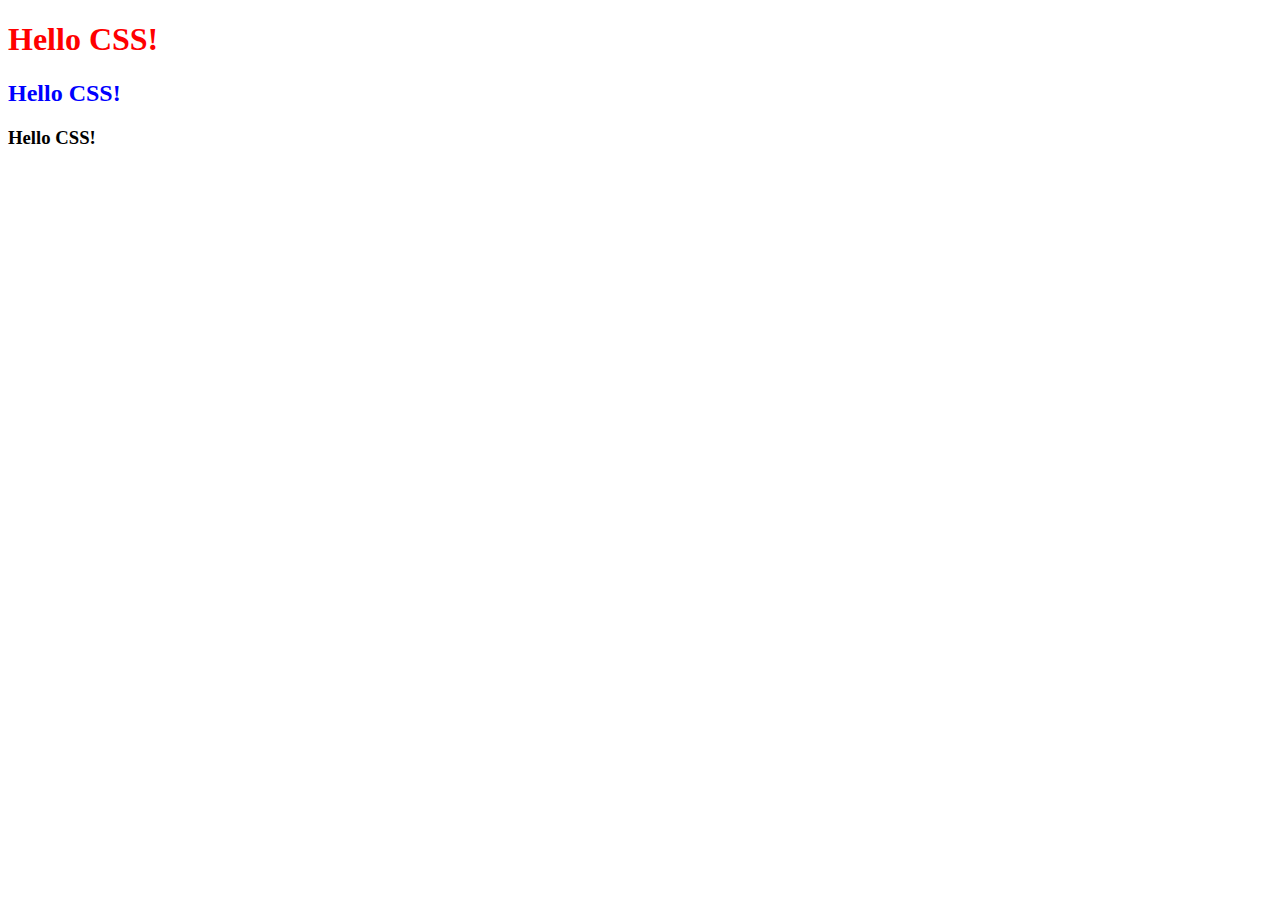
<file: css/css01.html>
<!DOCTYPE html>
<html lang="ko">
  <head>
    <meta charset="UTF-8" />
    <meta name="viewport" content="width=<device-width>, initial-scale=1.0" />
    <title>Document</title>
    <link href="style.css" rel="stylesheet" type="text/css" />
    <style>
      /* css 영역 */
      h2 {
        color: blue;
      }
    </style>
  </head>
  <body>
    <!-- 인라인 스타일 시트 -->
    <h1 style="color: red">Hello CSS!</h1>
    <h2>Hello CSS!</h2>
    <h3>Hello CSS!</h3>
  </body>
</html>
</file>
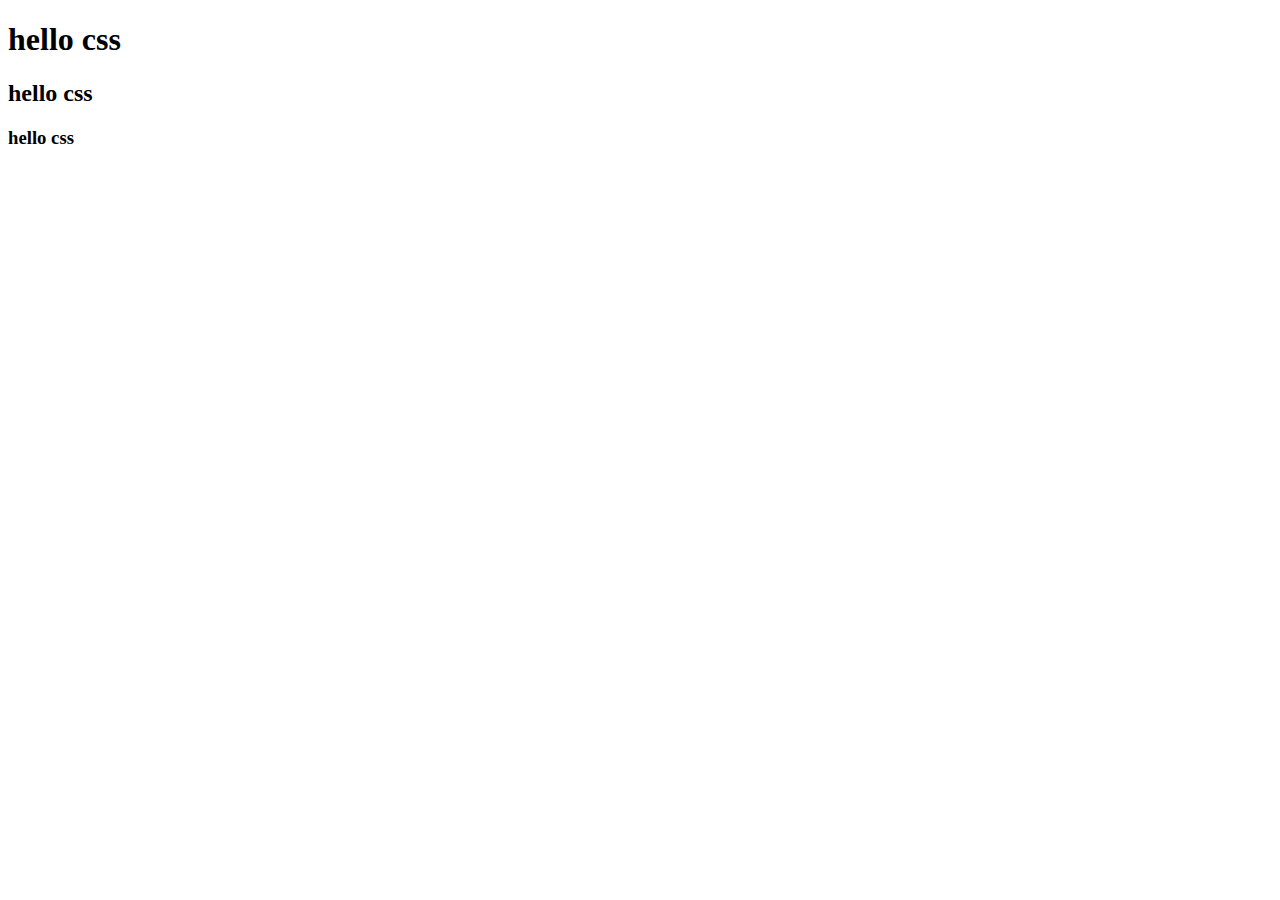
<file: css/css04.html>
<!DOCTYPE html>
<html lang="en">
  <head>
    <meta charset="UTF-8" />
    <meta name="viewport" content="width=<device-width>, initial-scale=1.0" />
    <title>Document</title>
  </head>
  <body>
    <h1 class="hello">hello css</h1>
    <h2 class="hell">hello css</h2>
    <h3>hello css</h3>
  </body>
</html>
</file>
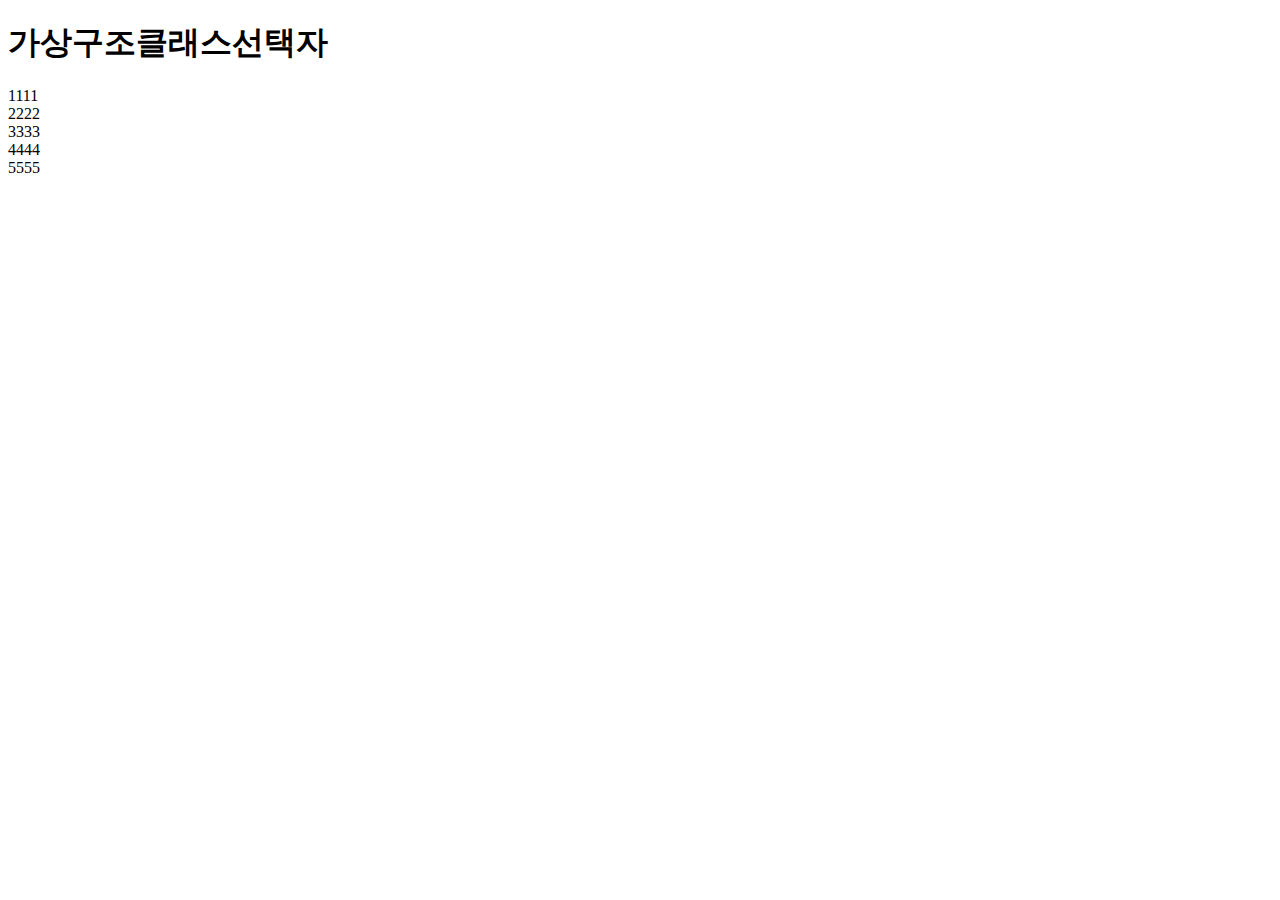
<file: css/css07.html>
<!DOCTYPE html>
<html lang="en">
  <head>
    <meta charset="UTF-8" />
    <meta name="viewport" content="width=<device-width>, initial-scale=1.0" />
    <title>Document</title>
  </head>
  <body>
    <style>
      p:nth-child(2) {
        color: aquamarine;
      }
    </style>
    <h1>가상구조클래스선택자</h1>
    <div>1111</div>
    <div>2222</div>
    <div>3333</div>
    <div>4444</div>
    <div>5555</div>
  </body>
</html>
</file>
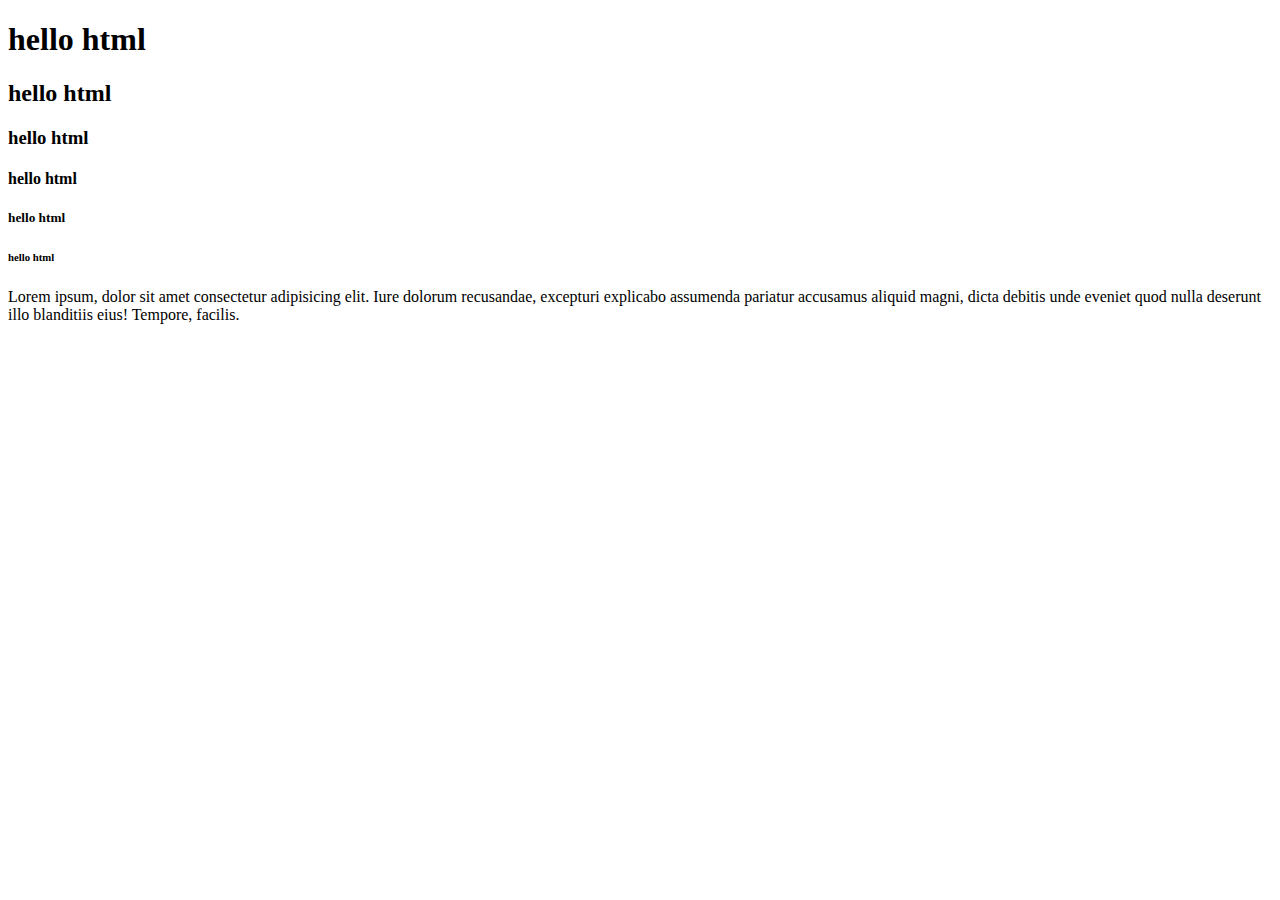
<file: html/html01.html>
<!DOCTYPE html>
<html lang="ko">
  <head>
    <meta charset="UTF-8" />
    <meta name="viewport" content="width=device-width, initial-scale=1.0" />
    <title>Document</title>
  </head>
  <body>
    <h1>hello html</h1>
    <h2>hello html</h2>
    <h3>hello html</h3>
    <h4>hello html</h4>
    <h5>hello html</h5>
    <h6>hello html</h6>

    <p>
      Lorem ipsum, dolor sit amet consectetur adipisicing elit. Iure dolorum
      recusandae, excepturi explicabo assumenda pariatur accusamus aliquid
      magni, dicta debitis unde eveniet quod nulla deserunt illo blanditiis
      eius! Tempore, facilis.
    </p>
  </body>
</html>
</file>
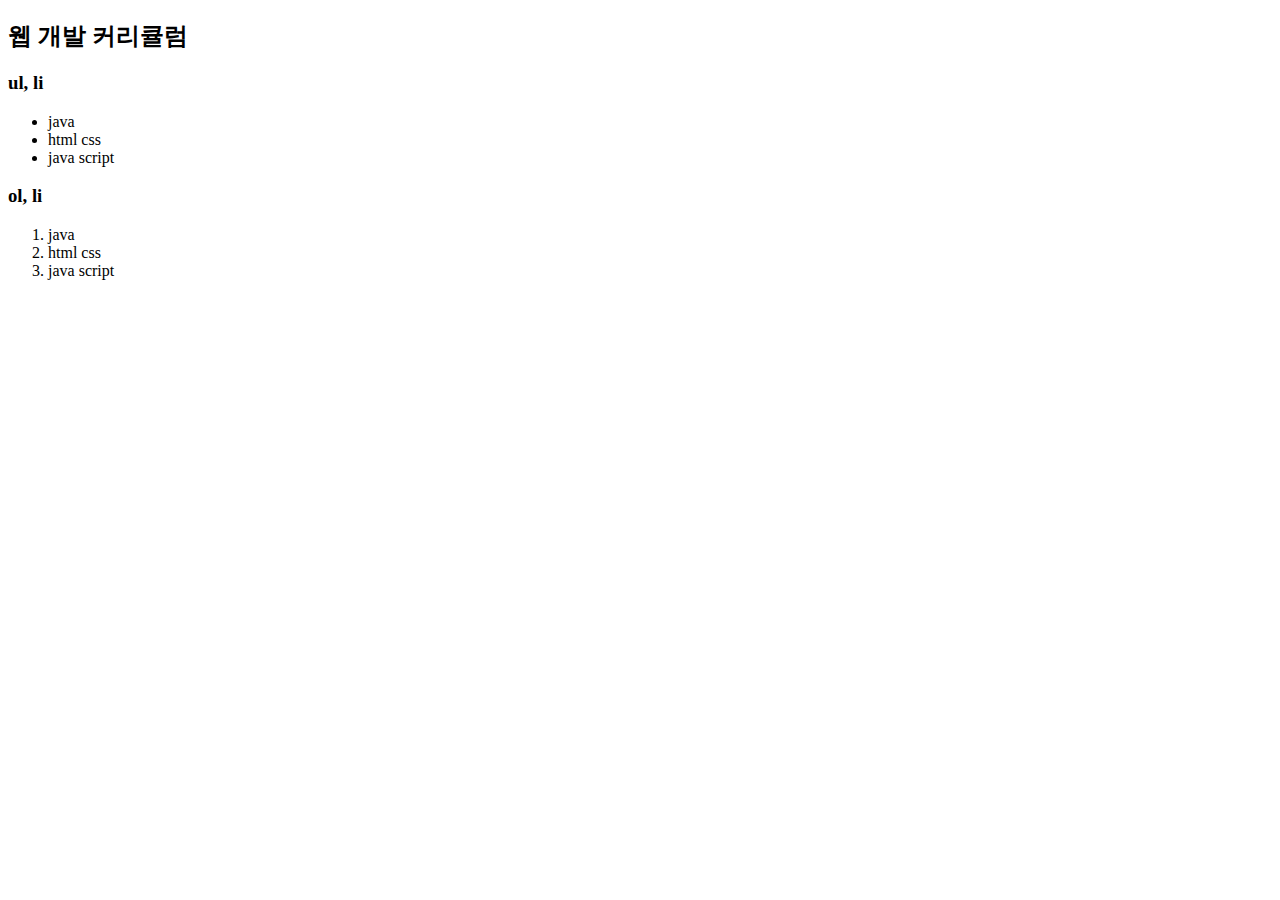
<file: html/html02.html>
<!DOCTYPE html>
<html lang="en">
  <head>
    <meta charset="UTF-8" />
    <meta name="viewport" content="width=device-width, initial-scale=1.0" />
    <title>Document</title>
  </head>
  <body>
    <h2>웹 개발 커리큘럼</h2>
    <h3>ul, li</h3>
    <ul>
      <li>java</li>
      <li>html css</li>
      <li>java script</li>
    </ul>

    <h3>ol, li</h3>
    <ol>
      <li>java</li>
      <li>html css</li>
      <li>java script</li>
    </ol>
  </body>
</html>

<table>
  <tr>
    <td></td>
    <td></td>
  </tr>
  <tr>
    <td></td>
    <td></td>
  </tr>
</table>
</file>
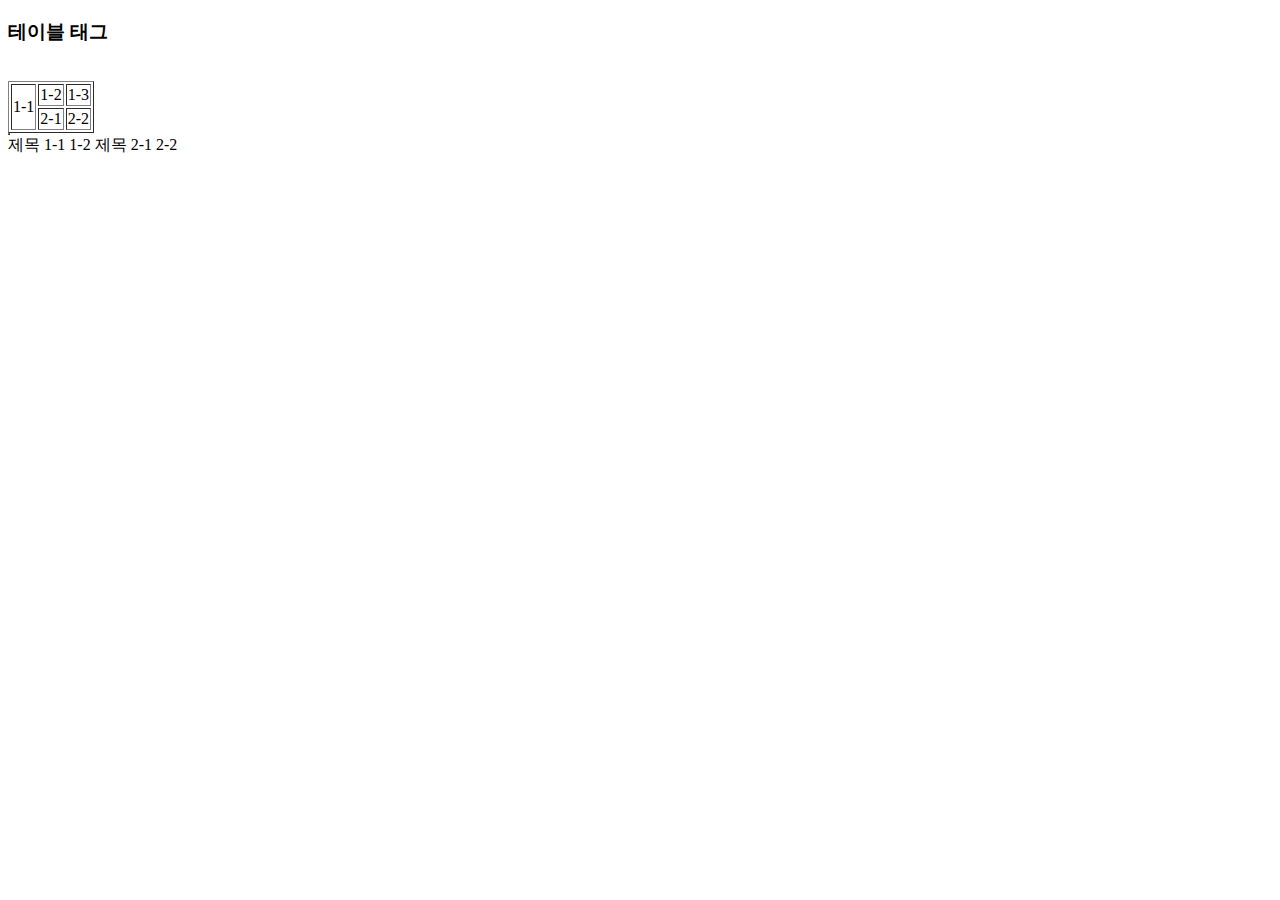
<file: html/html03.html>
<!DOCTYPE html>
<html lang="en">
  <head>
    <meta charset="UTF-8" />
    <meta name="viewport" content="width=device-width, initial-scale=1.0" />
    <title>Document</title>
  </head>
  <body>
    <h3>테이블 태그</h3>
    <table>
        <table border="1">
      <tr>
        <td rowspan="2">1-1</td>
        <td>1-2</td>
        <td>1-3</td>
      </tr>
      <tr>
        <td>2-1</td>
        <td colspan="2">2-2</td>
      </tr>
<br />
        <table border="1"></table>
        <tr>
            <th>제목</th>
            <td>1-1</td>
            <td>1-2</td>
        </tr>
        <tr>
            <th>제목</th>
            <td>2-1</td>
            <td>2-2</td>
        </tr>
    </table>
  </body>
</html>
</file>
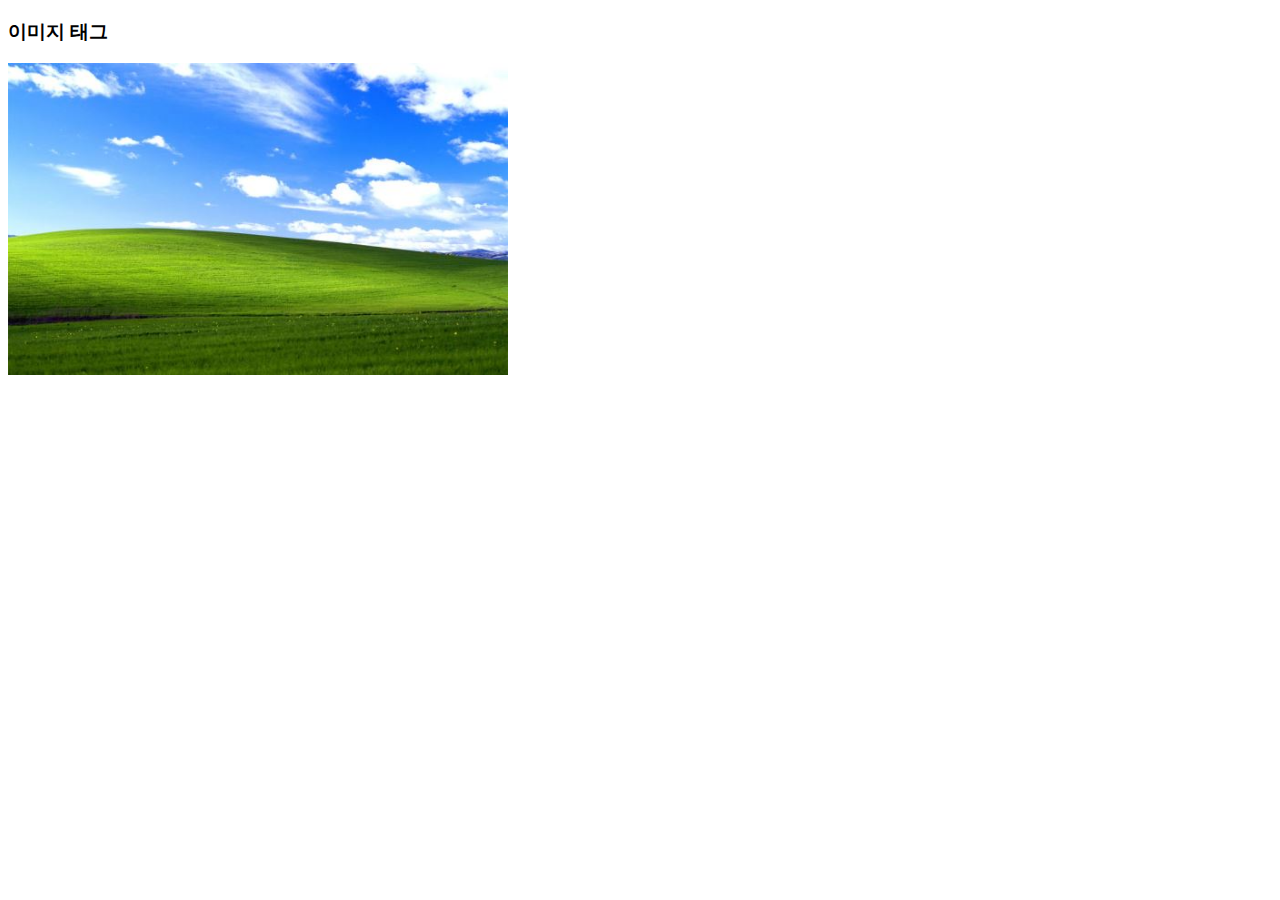
<file: html/html04.html>
<!DOCTYPE html>
<html lang="en">
  <head>
    <meta charset="UTF-8" />
    <meta name="viewport" content="width=device-width, initial-scale=1.0" />
    <title>Document</title>
  </head>
  <body>
    <h3>이미지 태그</h3>
    <img src="window.jpg" width="500px" />
  </body>
</html>
</file>
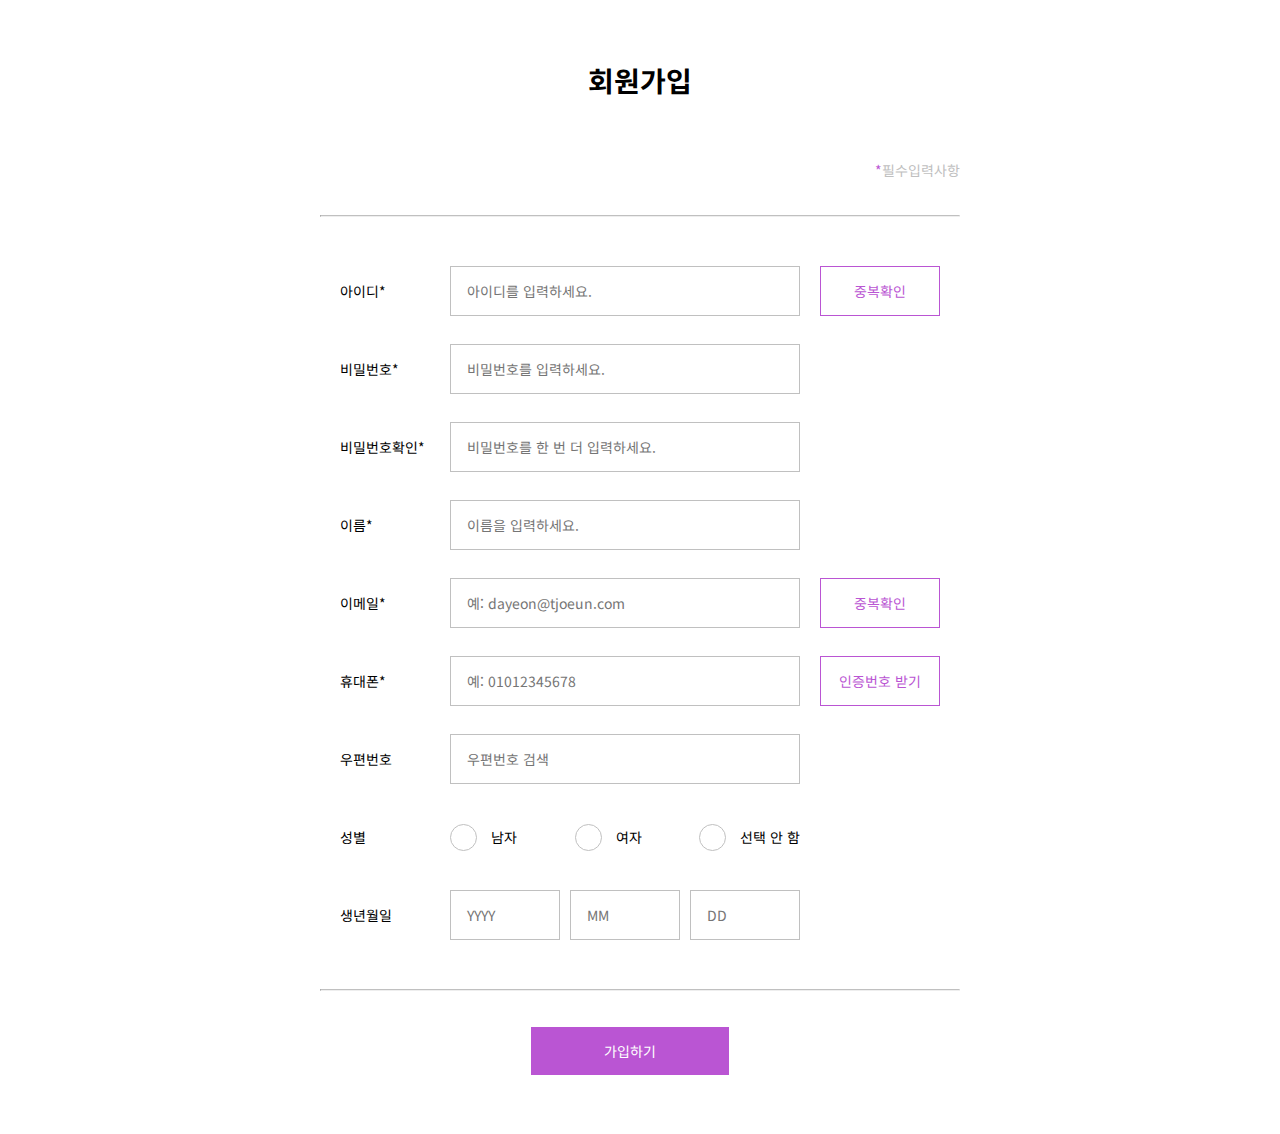
<file: html/USER.html>
<!DOCTYPE html>
<html lang="ko">
  <head>
    <meta charset="UTF-8" />
    <meta name="viewport" content="width=device-width, initial-scale=1.0" />
    <title>회원가입</title>
    <link rel="stylesheet" href="../css/USERstyle.css"
  </head>

  <body>
    <form
      action="#"
      method="get"
      name="inputForm"
      onsubmit="return inputCheck()"
    >
    <div class="member">
      <!-- Title -->
      <h1>회원가입</h1>

      <!-- Title-sub -->
      <div class="notice">
        <span class="ast">*</span>필수입력사항
      </div>
      
<hr />
      <!-- Field -->
      <div class="field">
        <p>아이디*</p>
        <input type="text" name="id" 
        placeholder="아이디를 입력하세요." minlength="6" maxlength="15" required/>
        <input type="button" value="중복확인" />
      </div>
      <div class="field">
        <p>비밀번호*</p>
        <input type="password" name="pw" placeholder="비밀번호를 입력하세요." minlength="9" maxlength="20" required/>
        <span class="blank"></span>
      </div>
      <div class="field">
        <p>비밀번호확인*</p>
        <input
          type="password"
          name="pw2"
          placeholder="비밀번호를 한 번 더 입력하세요."
          minlength="9" maxlength="20"
          required
        />
        <span class="blank"></span>
      </div>
      <div class="field">
        <p>이름*</p>
        <input type="text" name="name" placeholder="이름을 입력하세요." required/>
        <span class="blank"></span>
      </div>
      <div class="field">
        <p>이메일*</p>
        <input type="email" name="email" placeholder="예: dayeon@tjoeun.com" />
        <input type="button" value="중복확인" pattern="[a-zA-Z0-9][@][a-zA-Z0-9]*\.[a-zA-Z]*" required/>
      </div>
      <div class="field">
        <p>휴대폰*</p>
        <input
          type="tel"
          name="phone"
          maxlength="11"
          placeholder="예: 01012345678"
          pattern="(010|016|011)[0-9]{3,4}[0-9]{4}"
          required
        />
        <input type="button" value="인증번호 받기" />
      </div>
      <div class="field">
        <p>우편번호</p>
        <label>
          <input
            type="text"
            id="address"
            onclick="execDaumPostcode()"
            placeholder="우편번호 검색"
            required
            readonly
          />
        </label>
        <script src="//t1.daumcdn.net/mapjsapi/bundle/postcode/prod/postcode.v2.js"></script>
        <script>
          function execDaumPostcode() {
            new daum.Postcode({
              oncomplete: function (data) {
                document.getElementById("address").value = data.zonecode;
                document.getElementById("address-1").value = data.address;
              },
            }).open();
          }
        </script>
        <span class="blank"></span>
      </div>
      <div class="field">
        <p>성별</p>
        <div class="sex-field">
          <label> <input type="radio" name="sex" value="men" />남자 </label>
          <label> <input type="radio" name="sex" value="women" />여자 </label>
          <label>
            <input type="radio" name="sex" value="non" />선택 안 함
          </label>
        </div>
        <span class="blank"></span>
      </div>
      <div class="field">
        <p>생년월일</p>
        <div class="birth-field">
          <input
            id="birth-input"
            type="text"
            name="birthYear"
            maxlength="4"
            placeholder="YYYY"
            oninput="this.value = this.value.replace(/[^0-9.]/g, '').replace(/(\..*)\./g, '$1');"
          />
          <input
            id="birth-input"
            type="text"
            name="birthMonth"
            maxlength="2"
            placeholder="MM"
            oninput="this.value = this.value.replace(/[^0-9.]/g, '').replace(/(\..*)\./g, '$1');"
          />
          <input
            id="birth-input"
            type="text"
            name="birthDay"
            maxlength="2"
            placeholder="DD"
            oninput="this.value = this.value.replace(/[^0-9.]/g, '').replace(/(\..*)\./g, '$1');"
          />
        </div>
        <span class="blank"></span>
      </div>
      <hr />
      <div class="field">
      <input type="submit" value="가입하기"/>
      </div>
    </div>
      </div>
    </div>
    </form>
    <script>
      function inputCheck() {
        let inputForm = document.inputForm;
        if (!inputForm.id.value) {
          alert("아이디를 입력하세요.");
          return false;
        }
        if (!inputForm.pw.value) {
          alert("비밀번호를 입력하세요.");
          return false;
        }
        if (!inputForm.name.value) {
          alert("이름을 입력하세요.");
          return false;
        }
        if (!inputForm.email.value) {
          alert("이메일을 입력하세요.");
          return false;
        }
        if (!inputForm.phone.value) {
          alert("핸드폰 번호를 입력하세요.");
          return false;
        }
      }
    </script>
  </body>
</html>
</file>
<file: css/style.css>
/* 모든 CSS는 여기에 기술 */
* {
  /* 박스사이징 : content + padding + border = width,height 사이즈 */
  box-sizing: border-box;
}
body {
  /* 전체 폰트 지정 */
  font-family: "Spoqa Han Sans Neo", "sans-serif";
}
/* a태그 기본 디자인 없애기 */
a {
  all: unset;
}
a:link {
  text-decoration: none;
  color: teal;
}
a:visited {
  text-decoration: none;
  color: teal;
}
a:active {
  text-decoration: none;
  color: teal;
}
a:hover {
  text-decoration: none;
  color: teal;
}


.inner {
  width: 100%;
  height: 100%;
  margin: 0 auto;
}
header {
  /* header 상단에 고정 */
  width: 100%;
  height: 60px;
  background-color: #fff;
  position: fixed;
  top: 0;
  left: 0;
  z-index: 1000;
}
.head-container {
  width: 100%;
  height: 100%;
  display: flex;
  justify-content: space-between;
}
.header-logo {
  font-weight: bold;
  font-size: 1.2 rem;
}
.header-text {
  font-weight: bold;
  font-size: 1.2rem;
}
/* a태그에 마우스 올렸을때 포인터로 커서 바꿔주기  */
.header-logo a:hover {
  cursor: pointer;
}
.header-text a:hover {
  cursor: pointer;
}
section {
  width: 100%;
  background-color: wheat;
  margin-top: 60px;
}
.list-container {
  width: 100%;
  height: 100%;
  padding: 20px;
  display: flex;
  align-items: center;
  justify-content: space-around;
  background-color: powderblue;
}
.list-text-container {
  display: flex;
  flex-direction: column;
  justify-content: space-around;
}
.list-text-name {
  margin: 0.5rem 0;
  font-weight: bold;
  font-size: 2rem;
}
.list.text-msg {
  margin: 0.5rem 0;
  font-size: 1.5rem;
}
.list-date {
  font-weight: bold;
  font-size: 2rem;
  padding-bottom: 40px;
}
@media only screen and (min-width: 1200px) {
  .inner {
    max-width: 1200px;
  }
}
</file>
<file: css/USERstyle.css>
@import url("https://fonts.googleapis.com/css2?family=Noto+Sans+KR:wght@100;300;400;500;700&display=swap");

* {
  box-sizing: border-box;
}
body {
  font-family: "Noto Sans KR", sans-serif;
  font-size: 14px;
  color: black;
}
h1 {
  display: flex;
  justify-content: center;
  margin: 60px 0;
}
.notice {
  text-align: right;
  color: silver;
}
.notice span {
  color: mediumorchid;
}
.field {
  display: flex;
  justify-content: space-evenly;
  align-items: center;
  line-height: 50px;
  gap: 20px;
}
p {
  margin-right: auto;
  padding-left: 20px;
}
input {
  font-family: "Noto Sans KR", sans-serif;
  font-size: 14px;
  height: 50px;
  color: black;
  border: 1px solid silver;
}
label {
  display: flex;
  align-items: center; /* 라디오 중앙 정렬 */
}
.sex-field {
  width: 350px;
  display: flex;
  justify-content: space-between;
}
.birth-field {
  width: 350px;
  display: flex;
  justify-content: space-between;
}
#birth-input {
  width: 110px;
}
.member {
  width: 640px;
  margin: auto; /*중앙 정렬*/
}
.member input[type="text"],
.member input[type="password"],
.member input[type="email"],
.member input[type="tel"] {
  width: 350px;
  text-indent: 1em;
}
.member input[type="button"] {
  width: 120px;
  margin-right: 20px;
  background-color: transparent;
  color: mediumorchid;
  border: 1.5px solid;
  cursor: pointer;
}
.member input[type="submit"] {
  width: 200px;
  margin-right: 20px;
  margin-bottom: 50px;
  background-color: mediumorchid;
  color: white;
  border: 1.5px solid;
  cursor: pointer;
}
/* 기본 스타일 제거 후 스타일 설정 */
.member input[type="radio"] {
  appearance: none; /*기본 브라우저에서 기본 스타일 제거*/
  width: 27px;
  height: 27px;
  border: 1px solid silver; /* 체크되지 않았을 때의 테두리 색상 */
  border-radius: 50%;
  margin: 0;
  margin-right: 1em;
}
input[type="radio"]:checked {
  background-color: white; /* 원 내부 색상 */
  border: 7px solid mediumorchid; /* 테두리와 원 사이의 색상 */
  box-shadow: 0 0 0 1px mediumorchid; /* 테두리 색상 */ /* 퍼지값을 0으로 주지 않으면 단색으로 칠해짐 */
}
.blank {
  display: inline-block;
  width: 120px;
  margin-right: 20px;
}
hr {
  width: 640px;
  border-top: 1px solid silver;
  margin: 35px auto;
}
</file>
